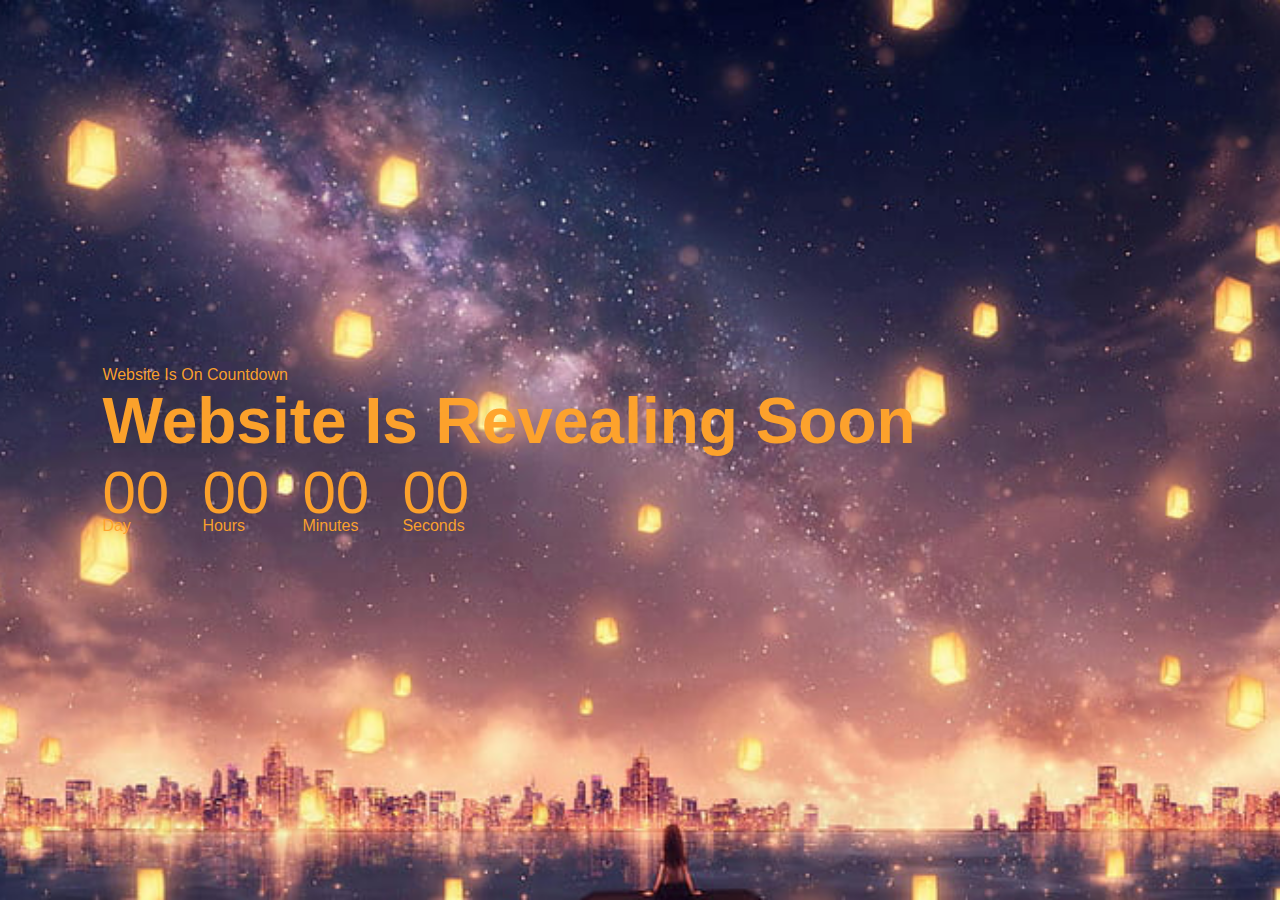
<file: index.html>
<!DOCTYPE html>
<html>
<head>
    <meta name="viewport" content="width=device-width, inital-scale=1.0">
    <link href="1.css" rel="stylesheet" type="text/css">
    <title>Counting....</title>
    <style>
        #revealBtn {
            display: none;
            padding: 15px 30px;
            font-size: 20px;
            background-color: rgba(255, 174, 68, 0.979);
            color: rgb(0, 0, 0);
            font-weight: bold;
            transition: background-color 2s ease;
        }

        #revealBtn:hover {
            background-color: orange;
        }
    </style>
</head>
<body>
<div class="container">


    <div class="content">
        <p>Website Is On Countdown</p>
        <h1>Website Is Revealing Soon</h1>
        <div class="launch-time">
            <div>
                <p id="days">00</p>
                <span>Day</span>
            </div>
            <div>
                <p id="hours">00</p>
                <span>Hours</span>
            </div>
            <div>
                <p id="minutes">00</p>
                <span>Minutes</span>
            </div>
            <div>
                <p id="seconds">00</p>
                <span>Seconds</span>
            </div>
        </div>
        <button id="revealBtn">Reveal</button> 
    </div>


</script>
<script>
    var countDownDate = new Date("Jun 19, 2023 15:15:15").getTime();
    var x = setInterval(function(){
        var now = new Date().getTime();
        var distance = countDownDate - now;

        var days = Math.floor(distance / (1000 * 60 * 60 * 24));
        var hours = Math.floor((distance % (1000 * 60 * 60 * 24)) / (1000 * 60 * 60));
        var minutes = Math.floor((distance % (1000 * 60 * 60)) / (1000 * 60));
        var seconds = Math.floor((distance % (1000 * 60)) / 1000);

        document.getElementById("days").innerHTML = days;
        document.getElementById("hours").innerHTML = hours;
        document.getElementById("minutes").innerHTML = minutes;
        document.getElementById("seconds").innerHTML = seconds;

        if (distance < 0) {
            clearInterval(x);
            document.getElementById("days").innerHTML = "00";
            document.getElementById("hours").innerHTML = "00";
            document.getElementById("minutes").innerHTML = "00";
            document.getElementById("seconds").innerHTML = "00";
            document.getElementById("revealBtn").style.display = "block";
            document.getElementById("revealBtn").addEventListener("click", function() {
                window.location.href = "2.html";
            });
        }
    }, 1000);
</script>



</div>
</body>
</html>
</file>
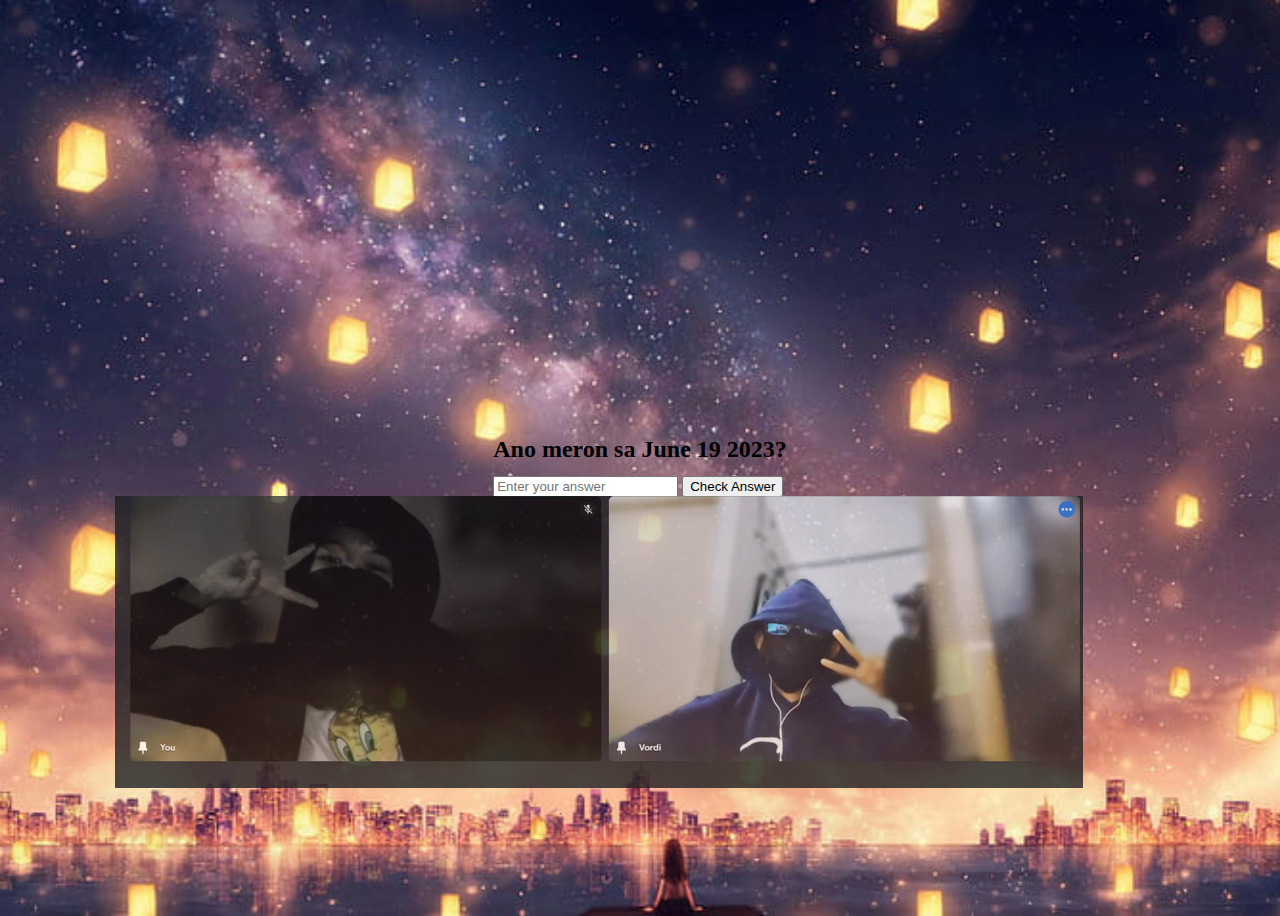
<file: 2.html>
<!DOCTYPE html>
<html>
<head>
  <title>before entering main web</title>
  <link rel="stylesheet" type="text/css" href="2.css">
  <style>
    .container {
      opacity: 1;
      transition: opacity 2s, ease;
    }

    .container.fade-out {
      opacity: 0;
    }
  </style>
</head>
<body>

<iframe style="display:none;" width="560" height="315" src="https://www.youtube.com/embed/ng2Ua9bk1Pg?rel=0&autoplay=1" title="YouTube video player" frameborder="0" allow="accelerometer; autoplay; clipboard-write; encrypted-media; gyroscope; picture-in-picture; web-share" allowfullscreen></iframe>
  
<div class="poto">
  <img src="peace.png" class="peace">
</div>
  
  <div class="container">
    <h1>Ano meron sa June 19 2023?</h1>
  
    <input type="text" id="answer-input" placeholder="Enter your answer">
    <button id="check-answer-btn">Check Answer</button>
  </div>

  <script>
    const checkAnswerBtn = document.getElementById('check-answer-btn');
    const container = document.querySelector('.container');
    checkAnswerBtn.addEventListener('click', function() {
      const answerInput = document.getElementById('answer-input');
      const userAnswer = answerInput.value.trim().toLowerCase();

      if (userAnswer === '1st anniversary') {  // Replace 'correct' with the actual correct answer
        container.classList.add('fade-out'); // Apply the fade-out class to initiate the transition

        setTimeout(function() {
          window.location.href = '3.html'; // Redirect to the next HTML page after the transition
        }, 500); // Adjust the delay to match the transition duration in CSS
      } else {
        alert('Incorrect answer. Please try again. <br><br> HINT: small letters only');
      }

      answerInput.value = ''; // Clear the input field
    });
  </script>
</body>
</html>
</file>
<file: 1.css>
*
{
    margin: 0;
    padding: 0;
    font-family: "Josefin Sans", sans-serif;
    box-sizing: border-box;
}
.container {
    width: 100vw;
    height: 100vh;
    background-image: url(good.png);
    background-size: cover;
    background-position: center;
    padding: 0 8%;
    position: relative;
}


.content {
    top: 50%;
    position: absolute;
    transform: translateY(-50%);
    color:rgba(255, 163, 43, 0.979);
}
.content h1{
    font-size: 64px;
    font-weight: 600px;
    
}
.launch-time{
    display: flex;
}
.launch-time div{
    flex-basis: 100px;
}
.launch-time div p{
    font-size: 60px;
    margin-bottom: -10px;
}
</file>
<file: 2.css>
body {
  background-image: url('good.png');
  background-size: cover;
  background-position: center;
  display: flex;
  justify-content: center;
  align-items: center;
  height: 100vh;
}

.quiz-container {
  max-width: 400px;
  padding: 20px;
  text-align: center;
}

h1 {
  font-size: 24px;
  margin-bottom: 3px;
  color: rgb(0, 0, 0);
  font-weight: bolder;

}

p {
  margin-bottom: 10px;
}

input[type="text"],
button {
  margin-top: 10px;
}

.poto {
  position: relative;
}

.peace {
  position: absolute;
  top: 1cm;
  left: -10cm;
  right: ;
  opacity: 0.8;
}
</file>
